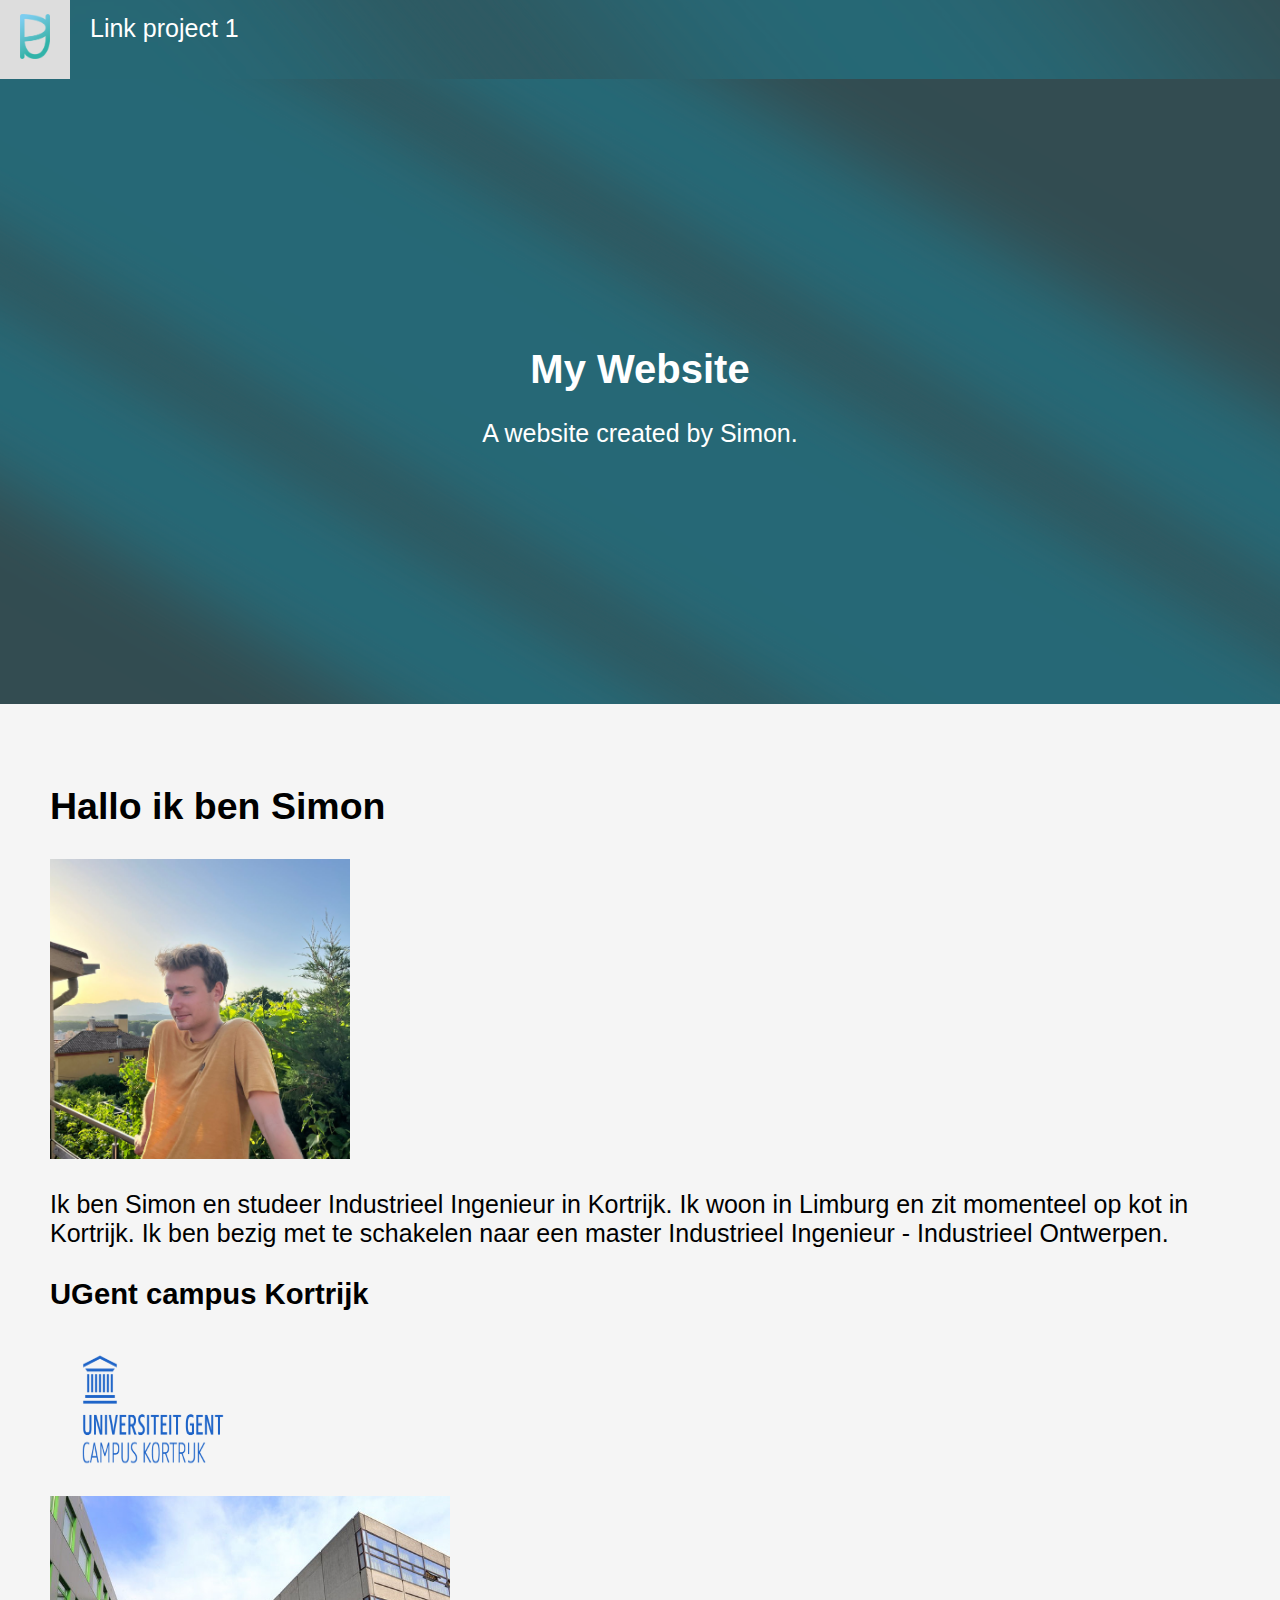
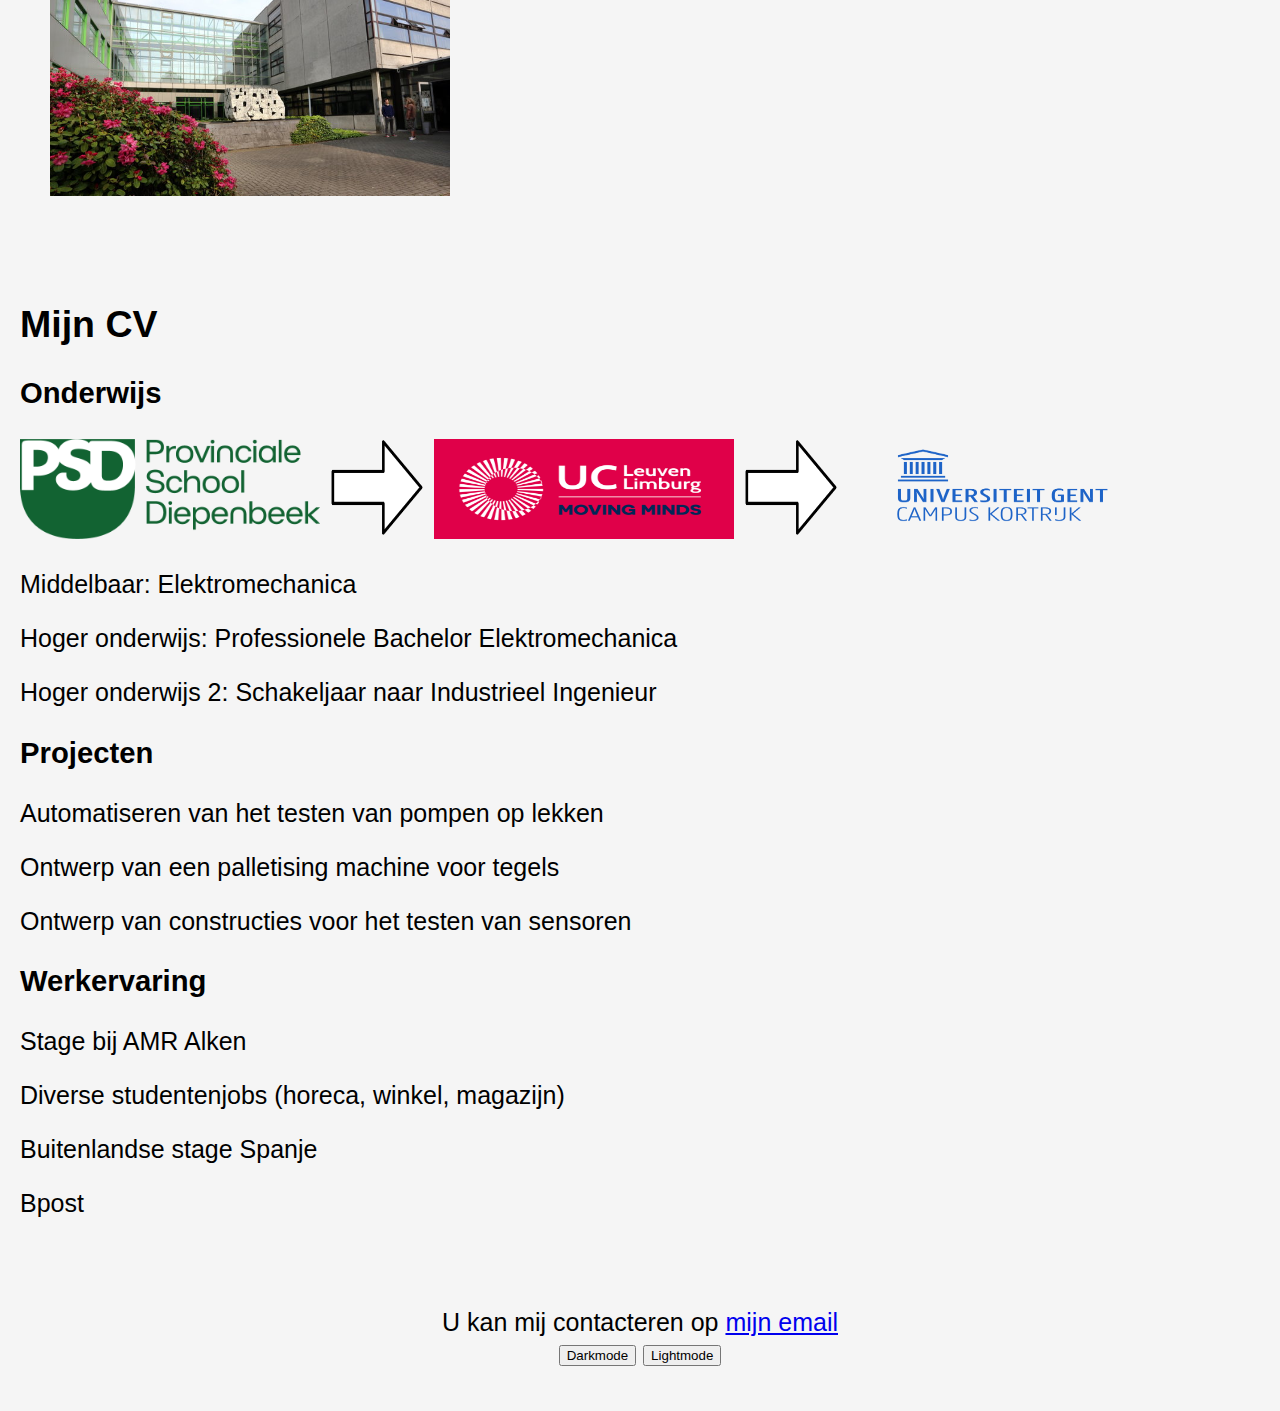
<file: index.html>
<!DOCTYPE html>
<html lang="en">

<head>
    <title>MyPortfolio</title>
    <meta charset="UTF-8">
    <meta name="viewport" content="width=device-width, initial-scale=1">
    <link rel="stylesheet" href="css/styles.css">

</head>

<body>

    

    <div class="navbar">
        <a href="index.html"><img src="img/LogoFinaal_blauw.png" style="width:30px;height:45px;"/></a>
        <a href="project.html">Link project 1</a>
    </div>
    

    <div class="header">
        <h1>My Website</h1>
        <p>A website created by Simon.</p>
    </div>



    <div class="row">
        <div class="side">
            <h2>Hallo ik ben Simon</h2>
            <img src="img/Foto_Simon.jpg" style="width:300px;height:300px;">
            <p>Ik ben Simon en studeer Industrieel Ingenieur in Kortrijk. Ik woon in Limburg en zit momenteel op kot in Kortrijk. Ik ben bezig met te schakelen naar een master Industrieel Ingenieur - Industrieel Ontwerpen.</p>
            <h3>UGent campus Kortrijk</h3>
            <img src="img/logo_UGent_CK_NL_RGB_2400_kleur.png" style="width:200px;height:150px;">
            <br>
            <img src="img/UGent_Campus_Kortrijk.png" style="width:400px;height:300px;">
        </div>
        <div class="main">
            <h2>Mijn CV</h2>
            <h3>Onderwijs</h3>
            <img src="img/logoPSD.png" style="width:300px;height:100px;">
            <img src="img/Pijl.png" style="width:100px;height:100px;">
            <img src="img/UCLL.png" style="width:300px;height:100px;">
            <img src="img/Pijl.png" style="width:100px;height:100px;">
            <img src="img/logo_UGent_CK_NL_RGB_2400_kleur.png" style="width:300px;height:100px;">
            <p>Middelbaar: Elektromechanica</p>
            <p>Hoger onderwijs: Professionele Bachelor Elektromechanica</p>
            <p>Hoger onderwijs 2: Schakeljaar naar Industrieel Ingenieur</p>
            <h3>Projecten</h3>
            <p>Automatiseren van het testen van pompen op lekken</p>
            <p>Ontwerp van een palletising machine voor tegels</p>
            <p>Ontwerp van constructies voor het testen van sensoren</p>
            <h3>Werkervaring</h3>
            <p>Stage bij AMR Alken</p>
            <p>Diverse studentenjobs (horeca, winkel, magazijn)</p>
            <p>Buitenlandse stage Spanje</p>
            <p>Bpost</p>
        </div>
    </div>

    <div class="footer">
        <p>U kan mij contacteren op <a href="mailto:simonsebastiaan.land@ugent.be">mijn email</a></h2>
            <br>

            <button onclick="darkMode()">Darkmode</button>
            <button onclick="lightMode()">Lightmode</button>

           
    </div>
    <script>
        function darkMode() {
          var element = document.body;
          var content = document.getElementById("DarkModetext");
          element.className = "dark-mode";
        }
        function lightMode() {
          var element = document.body;
          var content = document.getElementById("DarkModetext");
          element.className = "light-mode";
        }
      </script>
  </div>

</body>


</html>
</file>
<file: css/styles.css>
* {
    box-sizing: border-box;
  }
  
  /* Style the body */
  body {
    font-family: Arial, Helvetica, sans-serif;
    margin: 0;
  }
  body {
    background-color: rgb(245, 245, 245);
    color: black;
    font-size: 25px;
  }
  
  .dark-mode {
    background-color: rgb(5, 27, 32);
    color: rgb(218, 218, 218);
  }
  .light-mode {
    background-color: white;
    color: black;
  }
  
  /* Header/logo Title */
  .header {
    padding-bottom: 30%;
    padding-top: 25%;
    text-align: center;
    color: rgb(255, 255, 255);
  }
  .header {
    max-width: 100%;
    height: 400px;
    background-image: url(Voorpagina.jpg);
    background-attachment: fixed;
    background-size: 100% 100%;
    
   }
  
  /* Increase the font size of the heading */
  .header h1 {
    font-size: 40px;
  }
  
  /* Style the top navigation bar */
  .navbar {
    overflow: hidden;
    background-image: url(Voorpagina.jpg);
    position: fixed; /* Set the navbar to fixed position */
    width: 100%;
  }
  
  /* Style the navigation bar links */
  .navbar a {
    float: left;
    display: block;
    color: white;
    text-align: center;
    padding: 14px 20px;
    text-decoration: none;

  }
  .navbar x {
    float: right;
    display: block;
    color: white;
    text-align: center;
    padding: 14px 20px;
    text-decoration: none;

  }
  
  /* Right-aligned link */
  .navbar a.right {
    float: right;
  }
  
  /* Change color on hover */
  .navbar a:hover {
    background-color: #ddd;
    color: black;
  }
  
  /* Change color on active */
  .navbar a:active {
    background-color: rgb(92, 138, 245);
    color: black;
  }
   /* Right-aligned link */
   .navbar x.right {
    float: right;
  }
  
   /* Change color on hover */
   .navbar x:hover {
    background-color: #ddd;
    color: black;
  }
  
  /* Change color on active */
  .navbar x:active {
    background-color: rgb(92, 138, 245);
    color: black;
  }

  /* Column container */
  .row {  
    display: -ms-flexbox; /* IE10 */
    display: flex;
    -ms-flex-wrap: wrap; /* IE10 */
    flex-wrap: wrap;
  }
  
  /* Create two unequal columns that sits next to each other */
  /* Sidebar/left column */
  .side {
    -ms-flex: 30%; /* IE10 */
    flex: 30%;
    padding: 50px;
  }
  
  /* Main column */
  .main {   
    -ms-flex: 70%; /* IE10 */
    flex: 70%;
    padding: 20px;
  }
  
  
  /* Footer */
  .footer {
    padding: 20px;
    text-align: center;
    background-image: url(Voorpagina.jpg);
    background-attachment: fixed;
  }
  
  /* Responsive layout - when the screen is less than 700px wide, make the two columns stack on top of each other instead of next to each other */
  @media screen and (max-width: 700px) {
    .row {   
      flex-direction: column;
    }
  }
  
  /* Responsive layout - when the screen is less than 400px wide, make the navigation links stack on top of each other instead of next to each other */
  @media screen and (max-width: 400px) {
    .navbar a {
      float: none;
      width: 100%;
    }
  }
</file>
